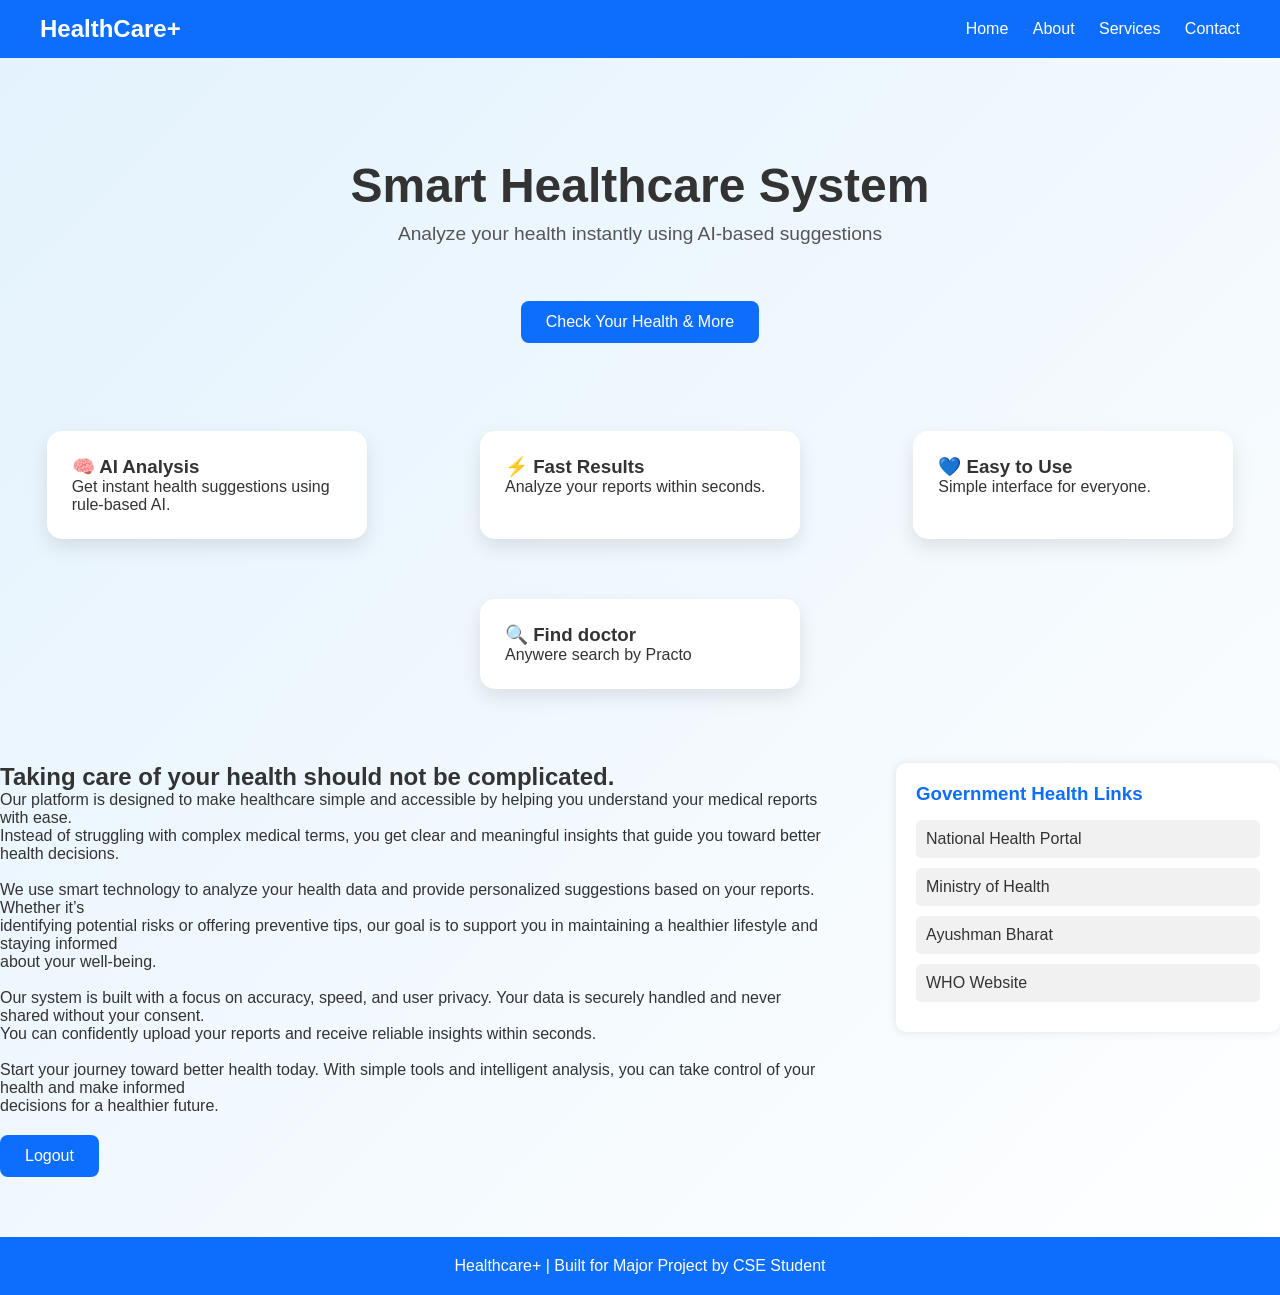
<file: templates/index.html>
<!DOCTYPE html>
<html>
<head>
    <title>Healthcare+</title>
    <link rel="stylesheet" href="/static/style.css">
</head>
<body>

<!-- Navbar -->
<nav>
    <h2>HealthCare+</h2>
    <div>
        <a href="/">Home</a>
        <a href="/about">About</a>
        <a href="/services">Services</a>
        <a href="/contact">Contact</a>
    </div>
</nav>

<!-- Hero Section -->
<div class="hero">
    <h1>Smart Healthcare System</h1>
    <p>Analyze your health instantly using AI-based suggestions</p><br><br>
    <a href="/services" class="btn">Check Your Health & More</a>
</div>
<br>

<!-- Features Section -->
<div class="features">
    <div class="card">
        <h3>🧠 AI Analysis</h3>
        <p>Get instant health suggestions using rule-based AI.</p>
    </div>

    <div class="card">
        <h3>⚡ Fast Results</h3>
        <p>Analyze your reports within seconds.</p>
    </div>

    <div class="card">
        <h3>💙 Easy to Use</h3>
        <p>Simple interface for everyone.</p>
    </div>

    <div class="card">
        <h3>🔍 Find doctor</h3>
        <p>Anywere search by Practo</search></p>
    </div>
</div>
<br>
<br>
<br>
<div class="home-section">

  <!-- LEFT CONTENT -->
  <div class="home-text">
    <h2>Taking care of your health should not be complicated.</h2>
    <p>Our platform is designed to make healthcare simple and accessible by helping you understand your medical reports with ease.<br> Instead of struggling with complex medical terms, you get clear and meaningful insights that guide you toward better health decisions.<br><br>

We use smart technology to analyze your health data and provide personalized suggestions based on your reports. Whether it’s<br> identifying potential risks or offering preventive tips, our goal is to support you in maintaining a healthier lifestyle and staying informed<br> about your well-being.<br><br>

Our system is built with a focus on accuracy, speed, and user privacy. Your data is securely handled and never shared without your consent. <br>You can confidently upload your reports and receive reliable insights within seconds.<br><br>

Start your journey toward better health today. With simple tools and intelligent analysis, you can take control of your health and make informed <br>decisions for a healthier future.</p>
  </div>

  <!-- RIGHT SIDE (YOUR RED BOX AREA) -->
  <div class="gov-links">
    <h3>Government Health Links</h3>

    <a href="https://www.nhp.gov.in/" target="_blank">National Health Portal</a>
    <a href="https://www.mohfw.gov.in/" target="_blank">Ministry of Health</a>
    <a href="https://abdm.gov.in/" target="_blank">Ayushman Bharat</a>
    <a href="https://www.who.int/" target="_blank">WHO Website</a>
  </div>

</div>
 <a href="/logout" class="btn" >Logout</a>

<!-- Footer -->
<footer>
    <p> Healthcare+ | Built for Major Project by CSE Student</p>
</footer>

</body>
</html>
</file>
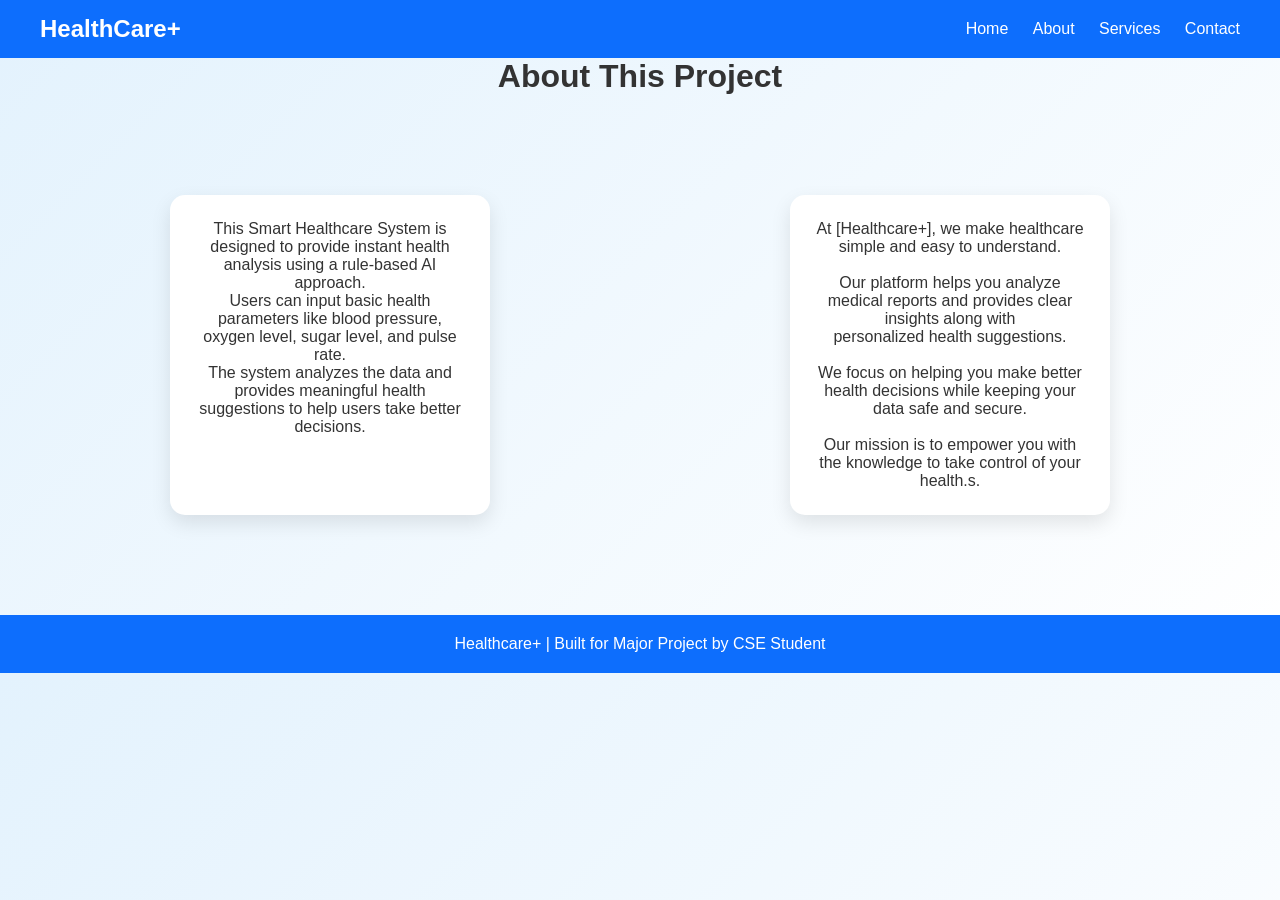
<file: templates/about.html>
<!DOCTYPE html>
<html>
<head>
    <title>About</title>
    <link rel="stylesheet" href="/static/style.css">
</head>
<body>

<!-- Navbar -->
<nav>
    <h2>HealthCare+</h2>
    <div>
        <a href="/">Home</a>
        <a href="/about">About</a>
        <a href="/services">Services</a>
        <a href="/contact">Contact</a>
    </div>
</nav>

<!-- About Section -->
<div class=" head"><h1>About This Project</h1></div> 
<div class="container">
    

    <div class="card">
        <p>
            This Smart Healthcare System is designed to provide instant health analysis 
            using a rule-based AI approach.
        </p>

        <p>
            Users can input basic health parameters like blood pressure, oxygen level, 
            sugar level, and pulse rate.
        </p>

        <p>
            The system analyzes the data and provides meaningful health suggestions 
            to help users take better decisions.
        </p>
    </div>
     <div class="card">
        <p>

At [Healthcare+], we make healthcare simple and easy to understand.<br><br>

Our platform helps you analyze medical reports and provides clear insights along with <br>personalized health suggestions.<br><br>

We focus on helping you make better health decisions while keeping your data safe and secure.<br><br>

Our mission is to empower you with the knowledge to take control of your health.s.
        </p>
    </div>

    
</div>

<!-- Footer -->
<footer>
    <p> Healthcare+ | Built for Major Project by CSE Student</p>
</footer>

</body>
</html>
</file>
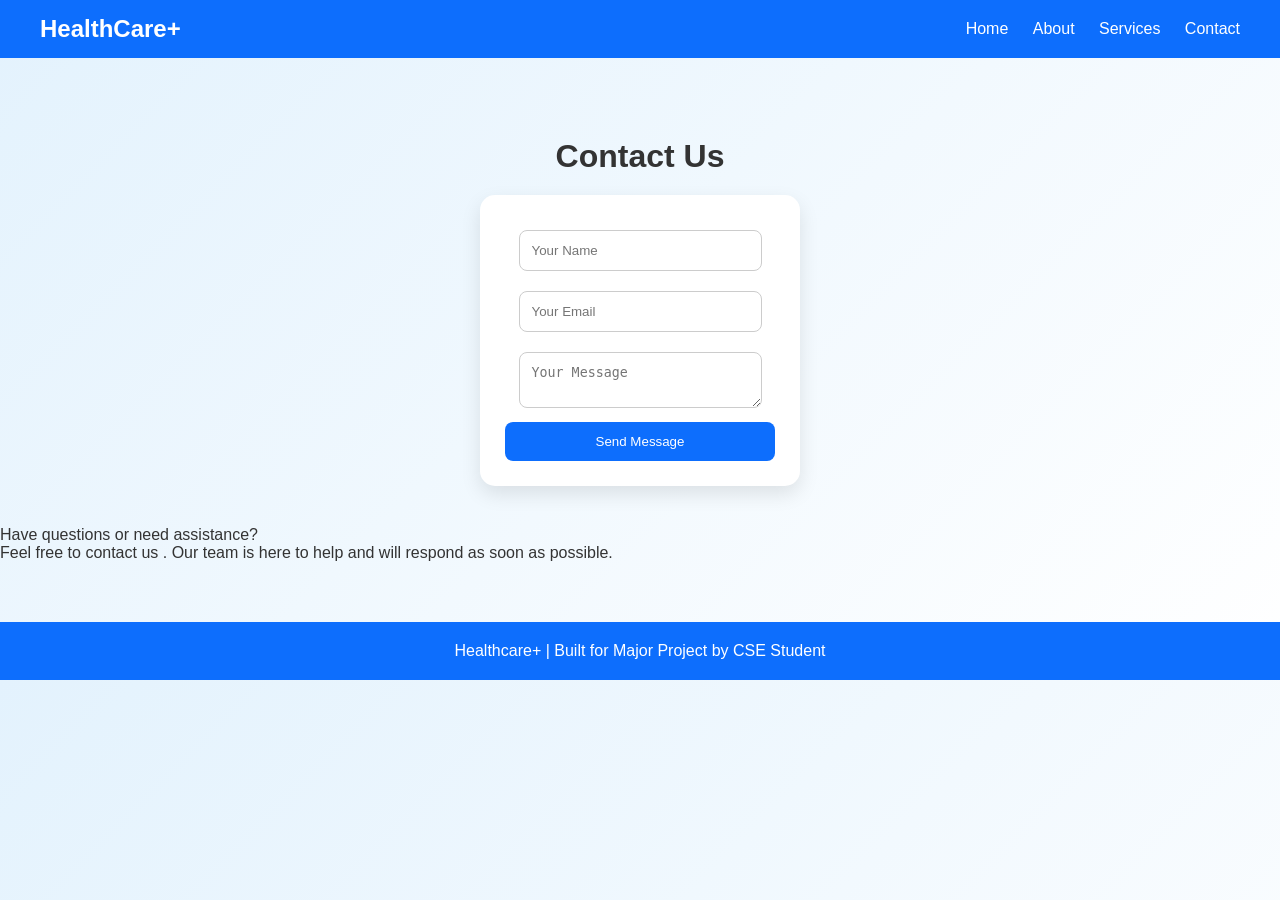
<file: templates/contact.html>
<!DOCTYPE html>
<html>
<head>
    <title>Contact</title>
    <link rel="stylesheet" href="/static/style.css">
</head>
<body>

<!-- Navbar -->
<nav>
    <h2>HealthCare+</h2>
    <div>
        <a href="/">Home</a>
        <a href="/about">About</a>
        <a href="/services">Services</a>
        <a href="/contact">Contact</a>
    </div>
</nav>

<!-- Contact Section -->
<div class="container1">
    <h1>Contact Us</h1>

    <form class="card">
        <input type="text" placeholder="Your Name" required>
        <input type="email" placeholder="Your Email" required>
        <textarea placeholder="Your Message" required></textarea>
        <button type="submit">Send Message</button>
    </form>
</div>
<p>Have questions or need assistance?<br>
Feel free to contact us . Our team is here to help and will respond as soon as possible.</p>

<!-- Footer -->
<footer>
    <p> Healthcare+ | Built for Major Project by CSE Student</p>
</footer>

</body>
</html>
</file>
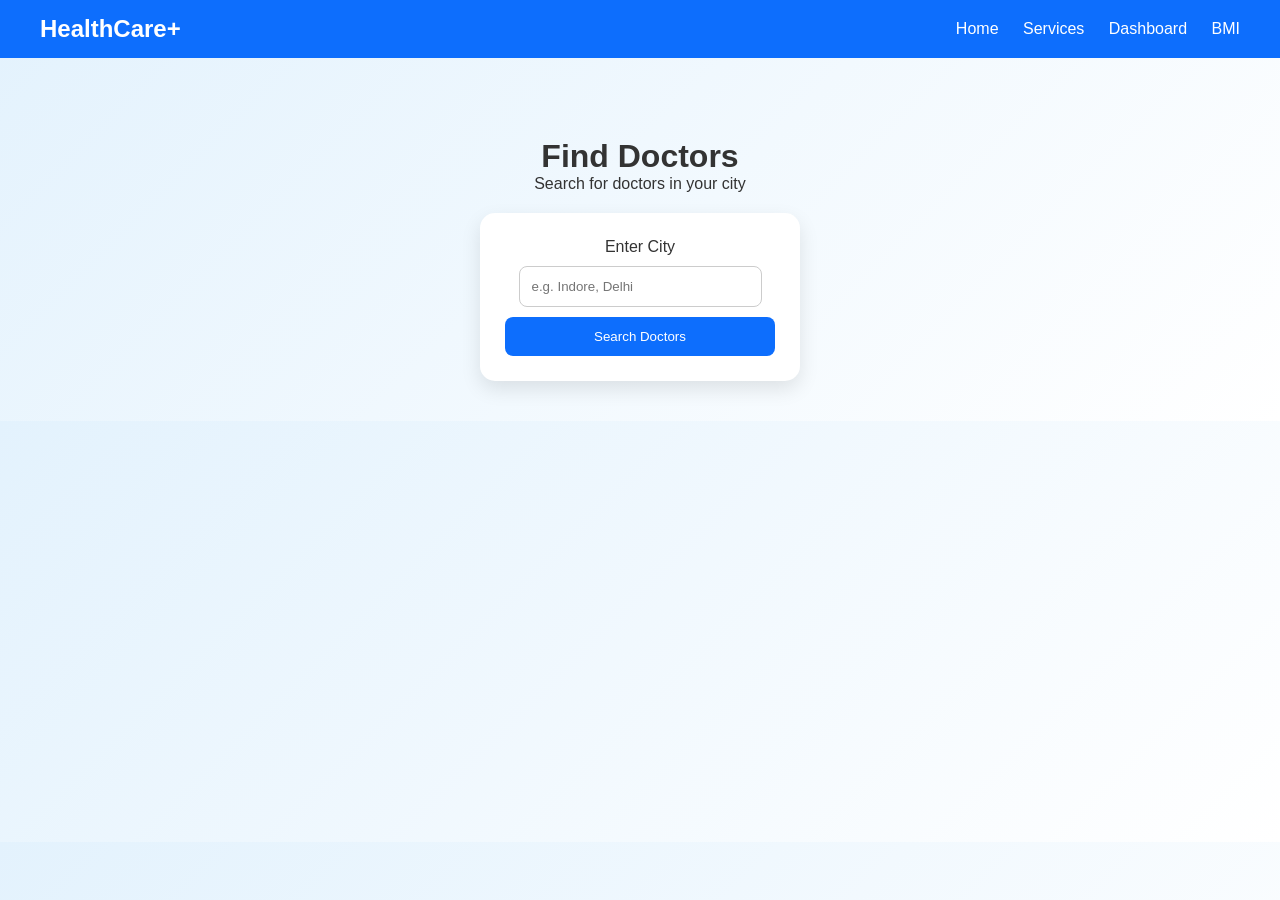
<file: templates/find_doctor.html>
<!DOCTYPE html>
<html>
<head>
    <title>Find Doctor</title>
    <link rel="stylesheet" href="/static/style.css">
</head>
<body>

<nav>
    <h2>HealthCare+</h2>
    <div>
        <a href="/">Home</a>
        <a href="/services">Services</a>
        <a href="/dashboard">Dashboard</a>
        <a href="/bmi">BMI</a>
    </div>
</nav>

<div class="container1">
    <h1>Find Doctors</h1>
    <p>Search for doctors in your city</p>

    <div class="card">
        <form id="doctorForm">
            <label>Enter City</label>
            <input type="text" id="city" placeholder="e.g. Indore, Delhi" required>

            <button type="submit">Search Doctors</button>
        </form>
    </div>
</div>

<script>
document.getElementById("doctorForm").addEventListener("submit", function(e) {
    e.preventDefault();

    let city = document.getElementById("city").value;

    let url = "https://www.practo.com/search/doctors?results_type=doctor&q=%5B%7B%22word%22%3A%22doctor%22%2C%22autocompleted%22%3Atrue%2C%22category%22%3A%22type%22%7D%5D&city=" + encodeURIComponent(city);

    window.open(url, "_blank");
});
</script>

</body>
</html>
</file>
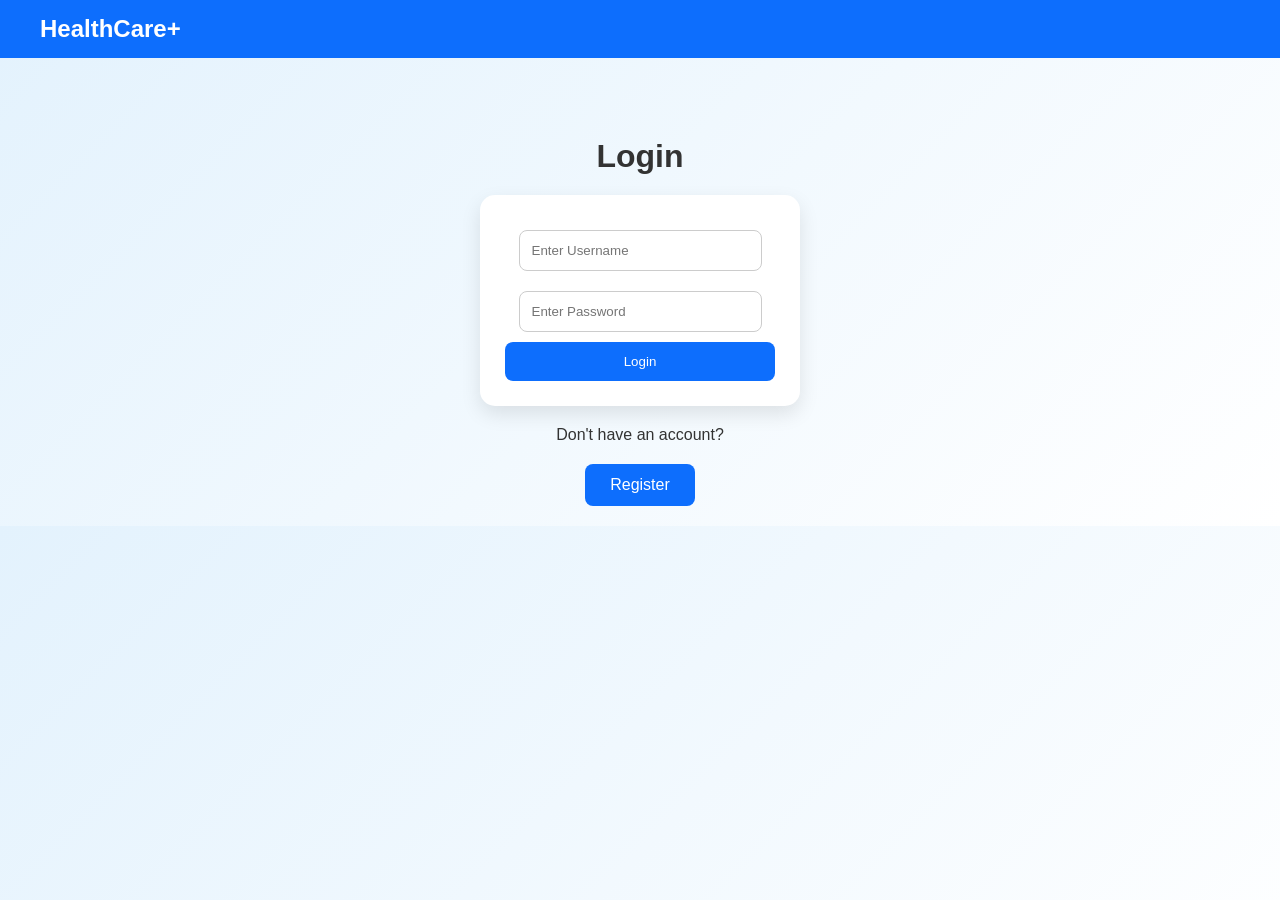
<file: templates/login.html>
<!DOCTYPE html>
<html>
<head>
    <title>Login</title>
    <link rel="stylesheet" href="/static/style.css">
</head>
<body>

<nav>
    <h2>HealthCare+</h2>
</nav>

<div class="container1">
    <h1>Login</h1>

    <form method="POST" class="card">
        <input type="text" name="username" placeholder="Enter Username" required>
        <input type="password" name="password" placeholder="Enter Password" required>

        <button type="submit">Login</button>
    </form>

    <p>Don't have an account?</p>
    <a href="/register" class="btn">Register</a>
</div>

</body>
</html>
</file>
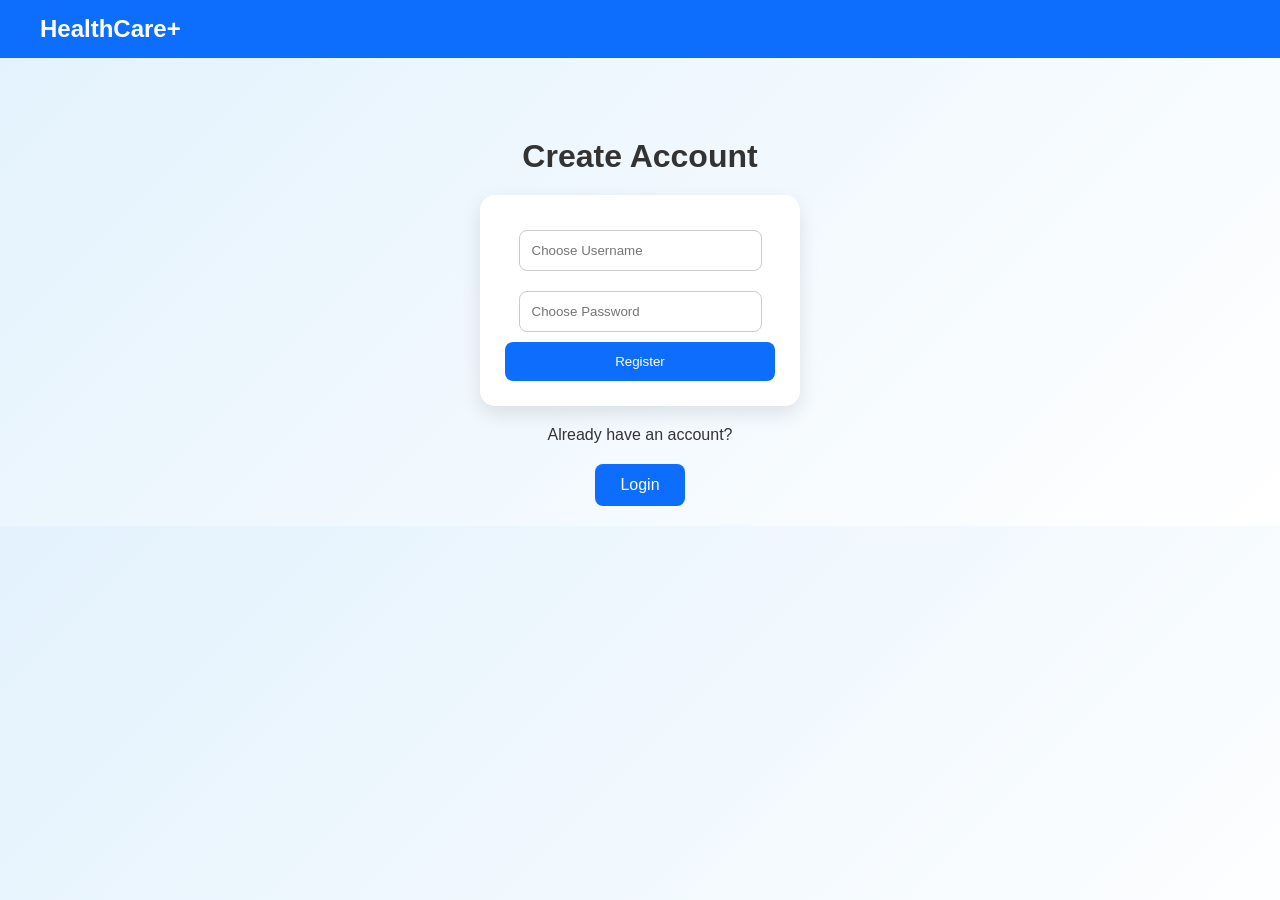
<file: templates/register.html>
<!DOCTYPE html>
<html>
<head>
    <title>Register</title>
    <link rel="stylesheet" href="/static/style.css">
</head>
<body>

<nav>
    <h2>HealthCare+</h2>
</nav>

<div class="container1">
    <h1>Create Account</h1>

    <form method="POST" class="card">
        <input type="text" name="username" placeholder="Choose Username" required>
        <input type="password" name="password" placeholder="Choose Password" required>

        <button type="submit">Register</button>
    </form>

    <p>Already have an account?</p>
    <a href="/login" class="btn">Login</a>
</div>

</body>
</html>
</file>
<file: static/style.css>
/* Reset */
* {
    margin: 0;
    padding: 0;
    box-sizing: border-box;
}

/* Body */
body {
    font-family: 'Segoe UI', sans-serif;
    background: linear-gradient(135deg, #e3f2fd, #ffffff);
    color: #333;
}

/* Navbar */
nav {
    display: flex;
    justify-content: space-between;
    align-items: center;
    background: #0d6efd;
    padding: 15px 40px;
    color: white;
}

nav h2 {
    font-weight: bold;
}

nav a {
    color: white;
    margin-left: 20px;
    text-decoration: none;
    font-weight: 500;
    transition: 0.3s;
}

nav a:hover {
    color: #d1e7ff;
}

/* Hero Section */
.hero {
    text-align: center;
    margin-top: 100px;
}

.hero h1 {
    font-size: 3rem;
}

.hero p {
    margin-top: 10px;
    font-size: 1.2rem;
    color: #555;
}

/* Button */
.btn {
    display: inline-block;
    margin-top: 20px;
    padding: 12px 25px;
    background: #0d6efd;
    color: white;
    border-radius: 8px;
    text-decoration: none;
    transition: 0.3s;
}

.btn:hover {
    background: #0b5ed7;
}

/* Container */
.container {
    text-align: center;
    margin-top: 60px;
    padding: 20px;
    display: flex;
}

.head{
    text-align: center;
    align-items: center;

}
.container1 {
    text-align: center;
    margin-top: 60px;
    padding: 20px;
}
/* Cards */
.card {
    background: white;
    padding: 25px;
    margin: 20px auto;
    width: 320px;
    border-radius: 15px;
    box-shadow: 0 8px 20px rgba(0,0,0,0.1);
}

/* Features Section */
.features {
    display: flex;
    justify-content: center;
    gap: 20px;
    margin-top: 50px;
    flex-wrap: wrap;
}

/* Inputs */
input, textarea {
    width: 90%;
    padding: 12px;
    margin: 10px 0;
    border-radius: 8px;
    border: 1px solid #ccc;
    outline: none;
    transition: 0.3s;
}

input:focus, textarea:focus {
    border-color: #0d6efd;
}

/* Button */
button {
    width: 100%;
    padding: 12px;
    background: #0d6efd;
    color: white;
    border: none;
    border-radius: 8px;
    cursor: pointer;
    transition: 0.3s;
}

button:hover {
    background: #0b5ed7;
}

/* Result Card */
.result-card {
    background: white;
    margin: 20px auto;
    padding: 20px;
    width: 320px;
    border-radius: 15px;
    box-shadow: 0 8px 20px rgba(0,0,0,0.1);
    text-align: left;
}

.result-card ul {
    margin-top: 10px;
}

.result-card li {
    margin-bottom: 8px;
}

/* Footer */
footer {
    text-align: center;
    margin-top: 60px;
    padding: 20px;
    background: #0d6efd;
    color: white;
}

/*new*/
.home-section {
    display: flex;
    justify-content: space-between;
    align-items: flex-start;
}

.home-text {
    width: 65%;
}

.gov-links {
    width: 30%;
    background: #ffffff;
    padding: 20px;
    border-radius: 10px;
    box-shadow: 0 0 10px rgba(0,0,0,0.1);
}

.gov-links h3 {
    margin-bottom: 15px;
    color: #0d6efd;
}

.gov-links a {
    display: block;
    margin: 10px 0;
    padding: 10px;
    background: #f1f1f1;
    text-decoration: none;
    color: #333;
    border-radius: 5px;
}

.gov-links a:hover {
    background: #0d6efd;
    color: white;
}
</file>
